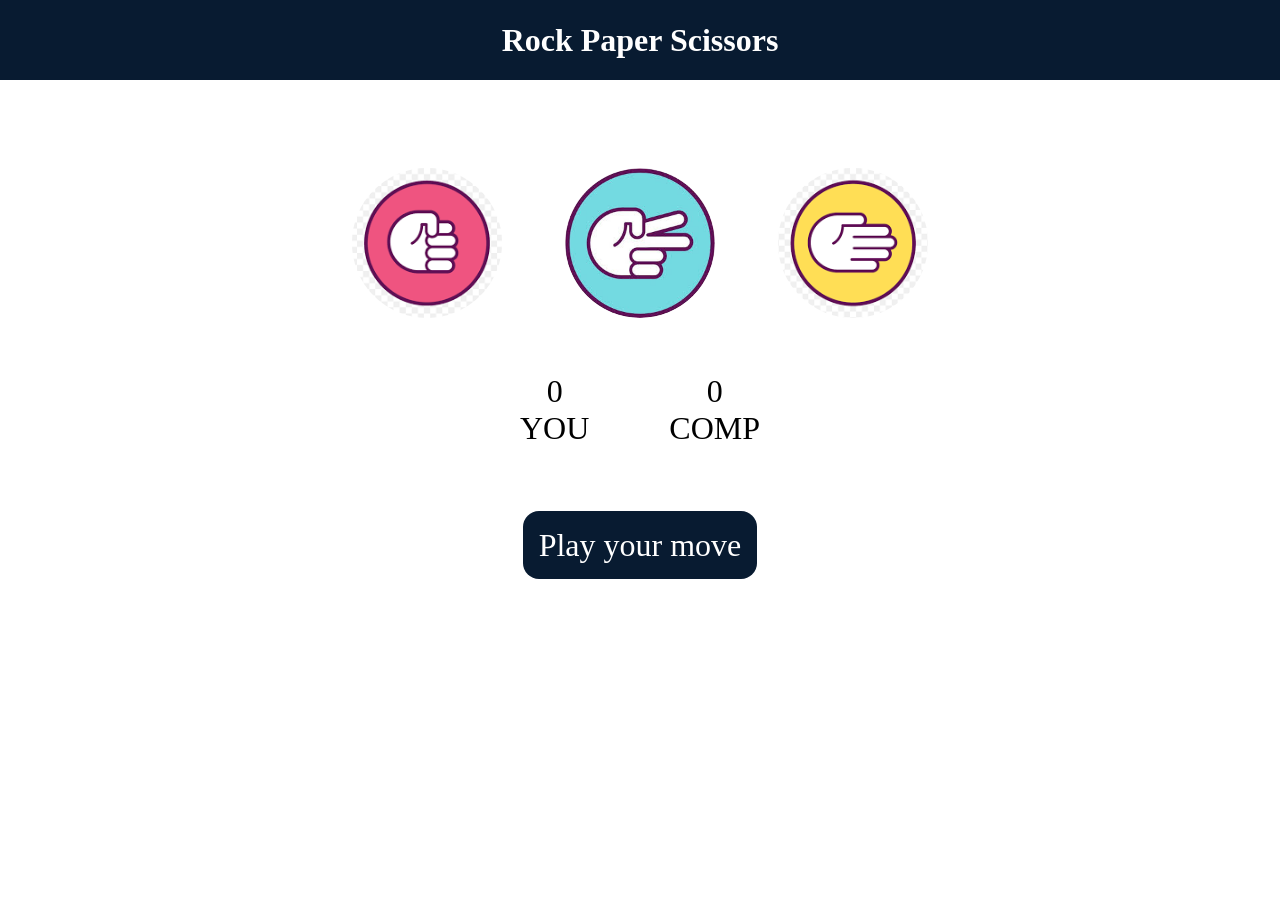
<file: stonepaperscissors/stone.html>
<!DOCTYPE html>
<html lang="en">
<head>
    <meta charset="UTF-8">
    <meta name="viewport" content="width=device-width, initial-scale=1.0">
    <title>Rock paper and scissors</title>
    <link rel="stylesheet" href="stone.css">
</head>
<body>
    <h1> Rock Paper Scissors</h1>
    <div class="choices">
        <div class="choice" id="rock">
        <img src="imagesused/stone.jpg">
        </div>
         <div class="choice" id="scissors">
        <img src="imagesused/sicor.jpg">
        </div>
         <div class="choice" id="paper">
        <img src="imagesused/paper.jpg">
        </div>
    </div>
    <div class="score-board">
        <div class="score">
            <p id="user-score">0</p>
            <p>YOU</p>
        </div>
         <div class="score">
            <p id="comp-score">0</p>
            <p>COMP</p>
        </div>

    </div>
    <div class="msg-container">
        <p id="msg">Play your move</p>
    </div>

    <script src="stoneself.js"></script>
</body>
</html>
</file>
<file: stonepaperscissors/stone.css>
*{
    margin :0px;
    padding:0px;
    text-align: center;
}
h1{
    background-color: #081b31;
    color:white;
    height:5rem;
    text-align: center;
    line-height: 5rem;
}
.choice{
    height:165px;
    width:165px;
    border-radius: 50%;
    display: flex;
    justify-content: center;
    align-items: center;
} 
.choice:hover{
    cursor: pointer;
    background-color: #081b31;
}
img{
    height:150px;
    width:150px;
    object-fit: cover;
    border-radius: 50%;
}
.choices{
    display: flex;
    justify-content: center;
    align-items: center;
    gap:3rem;
    margin-top: 5rem;
}
.score-board{
    display: flex;
    justify-content: center;
    align-items: center;
    font-size: 2rem;
    margin-top: 3rem;
    gap: 5rem;

}
#user-score #comp-score{
font-size:4rem;


}
.msg-container{
    margin-top: 5rem;
}
#msg{
    background-color: #081b31;
    color: white;
    font-size: 2rem;
    display: inline;
    padding: 1rem;
    border-radius: 1rem;
}
</file>
